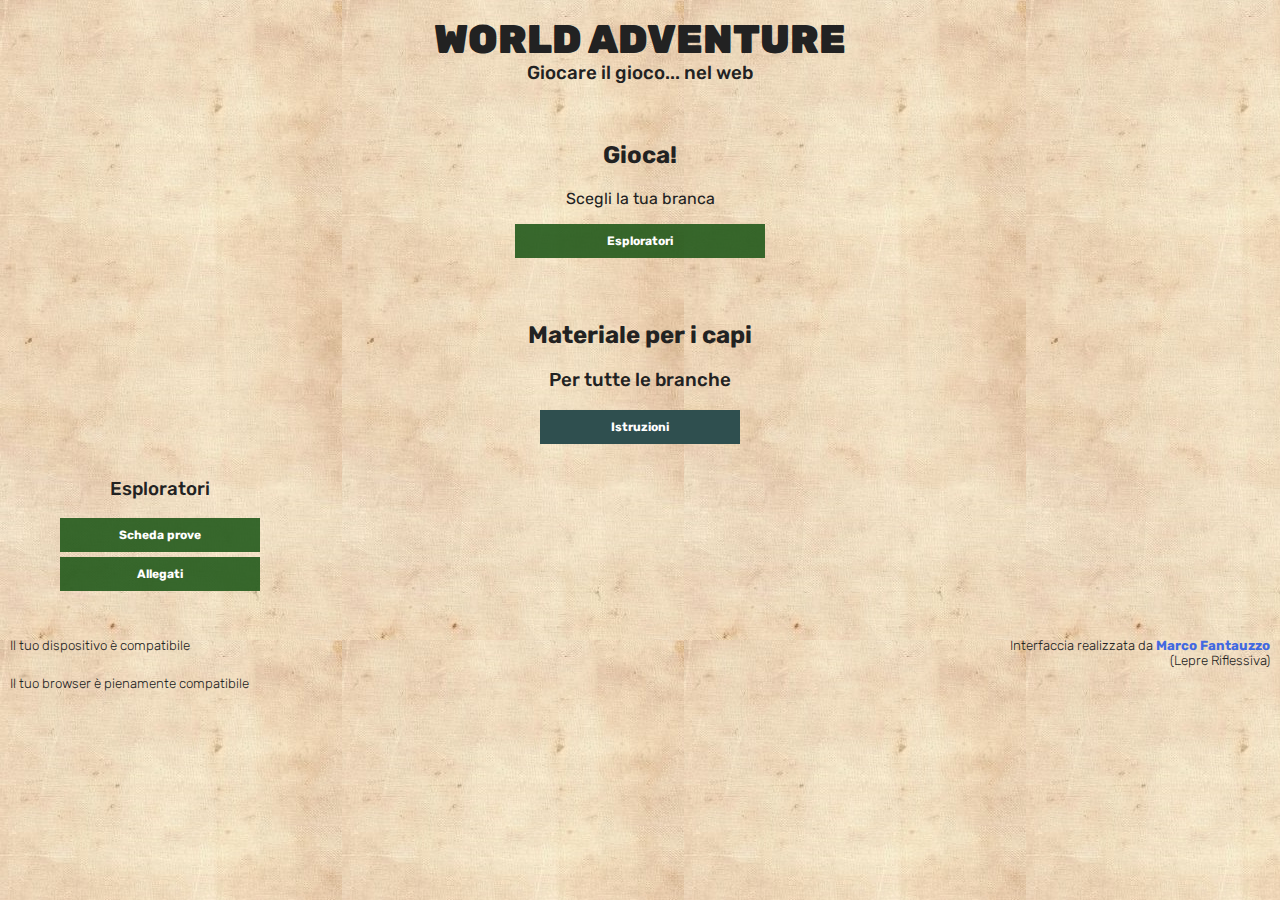
<file: index.html>
<!DOCTYPE html>
<!-- Code and design by Marco Fantauzzo -->
<html lang="it" itemscope itemtype="https://schema.org/WebApplication">
    <head>
        <meta charset="UTF-8">
        <title>World Adventure</title>
        <meta name="application-name" content="World Adventure">
        <meta name="description" content="Un gioco dell'oca digitale in salsa scout">
        <meta name="keywords" content="FSE, scout, game">
        <meta name="author" content="Marco Fantauzzo">
        <link rel="author" href="https://marco97pa.github.io/">
        <link rel="icon" sizes="192x192" href="/assets/fse.png">
        <link rel="apple-touch-icon" href="/assets/fse.png">
        <meta property="og:title" content="World Adventure">
        <meta property="og:image" content="https://marco97pa.github.io/worldadventure/assets/fse.png">
        <meta property="og:description" content="Un gioco dell'oca digitale in salsa scout">
        <meta property="og:type" content="website" />
        <meta property="og:url" content="https://marco97pa.github.io/worldadventure/" />
        <meta itemprop="name" content="World Adventure">
        <meta itemprop="description" content="Un gioco dell'oca digitale in salsa scout">
        <meta itemprop="image" content="/assets/fse.png">
        <meta itemprop="author" content="Marco Fantauzzo">
        <meta itemprop="applicationCategory" content="Game">
        <meta itemprop="operatingSystem" content="Any desktop OS">
        <link rel="shortcut icon" type="image/x-icon" href="assets/favicon.ico">
        <link href="https://fonts.googleapis.com/css2?family=Rubik:ital,wght@0,300;0,500;0,700;1,700&display=swap" rel="stylesheet">
        <link rel="stylesheet" type="text/css" href="style.css">
        <meta name="viewport" content="width=device-width, initial-scale=1.0">
        <style>
            *{
                box-sizing: border-box;
            }
            body{
                text-align: center; padding-top: 1em; background-image: url('assets/tile.jpg'); background-repeat: repeat; color: #222222;
            }
            p, h1, h3, h5{
                color: #222222;
            }
            a{
                color: royalblue;
            }
        </style>
    </head>
    <body>

            <h1>World Adventure</h1>
            <h3>Giocare il gioco... nel web</h3>
            <br>
            <h2>Gioca!</h2>
            <p>Scegli la tua branca</p>

            <div id="branche">
                <!-- Generated using addLink() JS -->
            </div>

            <br><br>
            <h2>Materiale per i capi</h2>
            <div class="row">
                <h3>Per tutte le branche</h3>
                <a href="https://www.dropbox.com/s/okahjbdmlmxeha8/ISTRUZIONI%20GIOCO.pdf?dl=0" class="button" target="_blank" style="background-color: darkslategray;">Istruzioni</a>
            </div>
            <div class="row" id="docs">
                <!-- Generated using addDocs() JS -->
            </div>
            
            <div class="row">
                <div class="box left">
                    <h5 id="device"></h5>
                    <h5 id="browser"></h5>
                </div>
                <div class="box right" >
                    <h5>Interfaccia realizzata da <a href="https://marco97pa.github.io/">Marco Fantauzzo </a><br>(Lepre Riflessiva)</h5>
                </div>
            </div>

            <script src="assets/customization.js"></script>
            <script>
                //Rileva browser e dispositivo
                detectMobile();
                detectBrowser();
                //Ritrova le branche e aggiungi il link
                branca.forEach(addLink);
                //Ritrova le branche e aggiungi la documentazione
                branca.forEach(addDocs);

                function addLink(item, index) {
                    var link = document.createElement("a");
                    link.classList.add("button");
                    link.innerHTML = item.name;
                    link.style.backgroundColor = item.color;
                    if(isMobile()){
                        link.onclick = alertMobile;
                    }
                    else{
                        link.href = "main.html?" + index;
                    }
                    document.getElementById("branche").appendChild(link);
                }
                
                function addDocs(item, index){
                    var column = document.createElement("div");
                    column.classList.add("column");
                    document.getElementById("docs").appendChild(column);

                    var header = document.createElement("h3");
                    header.innerHTML = item.name;
                    column.appendChild(header)

                    var link_p = document.createElement("a");
                    link_p.classList.add("button");
                    link_p.innerHTML = "Scheda prove";
                    link_p.style.backgroundColor = item.color;
                    link_p.href = item.link_prove;
                    link_p.setAttribute('target', '_blank');
                    column.appendChild(link_p);

                    var link_a = document.createElement("a");
                    link_a.classList.add("button");
                    link_a.innerHTML = "Allegati";
                    link_a.style.backgroundColor = item.color;
                    link_a.href = item.link_allegati;
                    link_a.setAttribute('target', '_blank');
                    column.appendChild(link_a);
                }

                function detectMobile(){
                    if(isMobile()){
                        document.getElementById("device").innerHTML = "<b>Sembra che stai utilizzando un dispositivo mobile. Il gioco è stato pensato per funzionare su computer</b>"
                    }
                    else{
                        document.getElementById("device").innerHTML = "Il tuo dispositivo è compatibile"
                    }
                }

                function detectBrowser(){
                    //IE
                    if(window.document.documentMode) {
                        document.getElementById("browser").innerHTML = "<b>Il tuo browser non è compatibile. Usa Chrome, Edge o Opera</b>";
                        alert('Il tuo browser non è compatibile. Usa Chrome, Edge o Opera');
                    }
                    //Dialogs not supported
                    else if(typeof HTMLDialogElement === 'function'){
                        document.getElementById("browser").innerHTML = "Il tuo browser è pienamente compatibile";
                    }
                    //Fully compatible
                    else{
                        document.getElementById("browser").innerHTML = "Il tuo browser è compatibile, ma per una grafica migliore puoi usare Chrome, Edge o Opera";
                    }
                }

                function alertMobile(){
                    alert('Il gioco è pensato per computer\n Non è possibile giocare da un dispositivo mobile');
                }

                function isMobile(){
                    let check = false;
                    (function(a){if(/(android|bb\d+|meego).+mobile|avantgo|bada\/|blackberry|blazer|compal|elaine|fennec|hiptop|iemobile|ip(hone|od)|iris|kindle|lge |maemo|midp|mmp|mobile.+firefox|netfront|opera m(ob|in)i|palm( os)?|phone|p(ixi|re)\/|plucker|pocket|psp|series(4|6)0|symbian|treo|up\.(browser|link)|vodafone|wap|windows ce|xda|xiino/i.test(a)||/1207|6310|6590|3gso|4thp|50[1-6]i|770s|802s|a wa|abac|ac(er|oo|s\-)|ai(ko|rn)|al(av|ca|co)|amoi|an(ex|ny|yw)|aptu|ar(ch|go)|as(te|us)|attw|au(di|\-m|r |s )|avan|be(ck|ll|nq)|bi(lb|rd)|bl(ac|az)|br(e|v)w|bumb|bw\-(n|u)|c55\/|capi|ccwa|cdm\-|cell|chtm|cldc|cmd\-|co(mp|nd)|craw|da(it|ll|ng)|dbte|dc\-s|devi|dica|dmob|do(c|p)o|ds(12|\-d)|el(49|ai)|em(l2|ul)|er(ic|k0)|esl8|ez([4-7]0|os|wa|ze)|fetc|fly(\-|_)|g1 u|g560|gene|gf\-5|g\-mo|go(\.w|od)|gr(ad|un)|haie|hcit|hd\-(m|p|t)|hei\-|hi(pt|ta)|hp( i|ip)|hs\-c|ht(c(\-| |_|a|g|p|s|t)|tp)|hu(aw|tc)|i\-(20|go|ma)|i230|iac( |\-|\/)|ibro|idea|ig01|ikom|im1k|inno|ipaq|iris|ja(t|v)a|jbro|jemu|jigs|kddi|keji|kgt( |\/)|klon|kpt |kwc\-|kyo(c|k)|le(no|xi)|lg( g|\/(k|l|u)|50|54|\-[a-w])|libw|lynx|m1\-w|m3ga|m50\/|ma(te|ui|xo)|mc(01|21|ca)|m\-cr|me(rc|ri)|mi(o8|oa|ts)|mmef|mo(01|02|bi|de|do|t(\-| |o|v)|zz)|mt(50|p1|v )|mwbp|mywa|n10[0-2]|n20[2-3]|n30(0|2)|n50(0|2|5)|n7(0(0|1)|10)|ne((c|m)\-|on|tf|wf|wg|wt)|nok(6|i)|nzph|o2im|op(ti|wv)|oran|owg1|p800|pan(a|d|t)|pdxg|pg(13|\-([1-8]|c))|phil|pire|pl(ay|uc)|pn\-2|po(ck|rt|se)|prox|psio|pt\-g|qa\-a|qc(07|12|21|32|60|\-[2-7]|i\-)|qtek|r380|r600|raks|rim9|ro(ve|zo)|s55\/|sa(ge|ma|mm|ms|ny|va)|sc(01|h\-|oo|p\-)|sdk\/|se(c(\-|0|1)|47|mc|nd|ri)|sgh\-|shar|sie(\-|m)|sk\-0|sl(45|id)|sm(al|ar|b3|it|t5)|so(ft|ny)|sp(01|h\-|v\-|v )|sy(01|mb)|t2(18|50)|t6(00|10|18)|ta(gt|lk)|tcl\-|tdg\-|tel(i|m)|tim\-|t\-mo|to(pl|sh)|ts(70|m\-|m3|m5)|tx\-9|up(\.b|g1|si)|utst|v400|v750|veri|vi(rg|te)|vk(40|5[0-3]|\-v)|vm40|voda|vulc|vx(52|53|60|61|70|80|81|83|85|98)|w3c(\-| )|webc|whit|wi(g |nc|nw)|wmlb|wonu|x700|yas\-|your|zeto|zte\-/i.test(a.substr(0,4))) check = true;})(navigator.userAgent||navigator.vendor||window.opera);
                    return check
                }
            </script>
            </body>
</html>
</file>
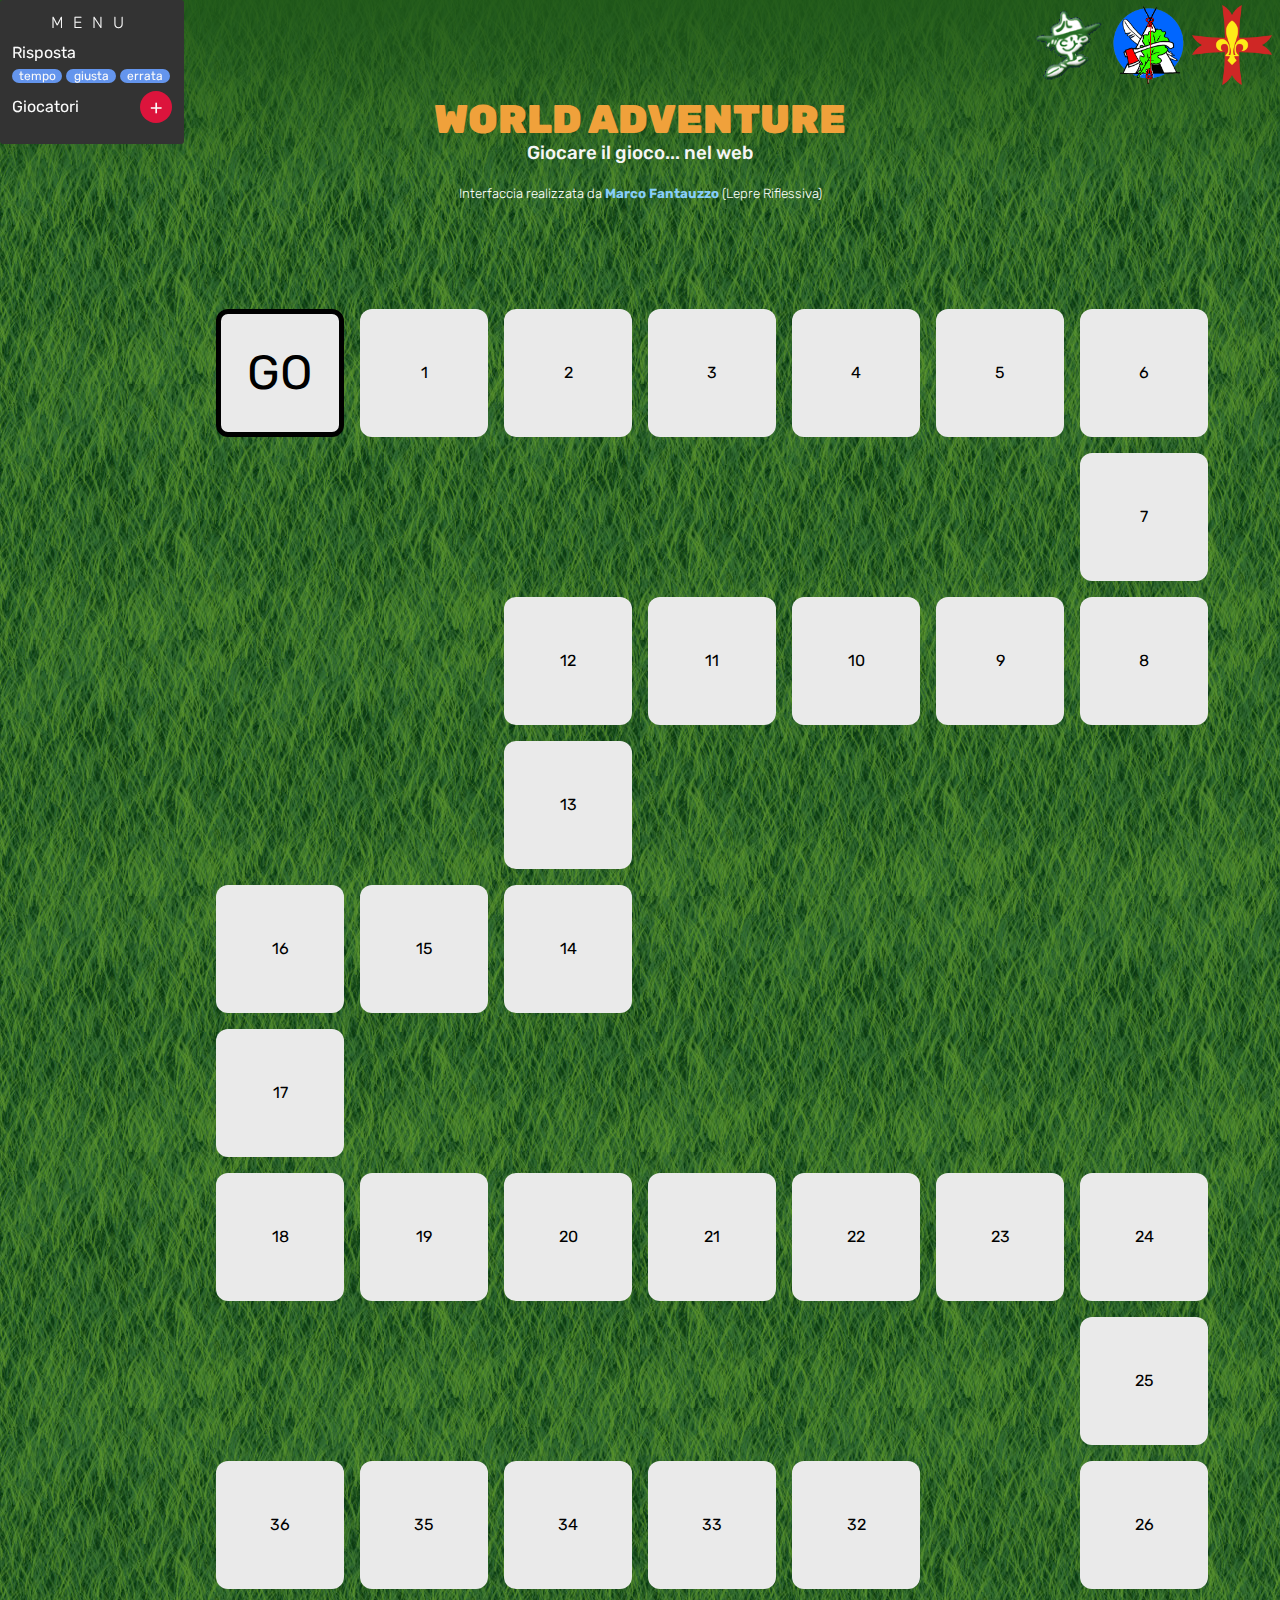
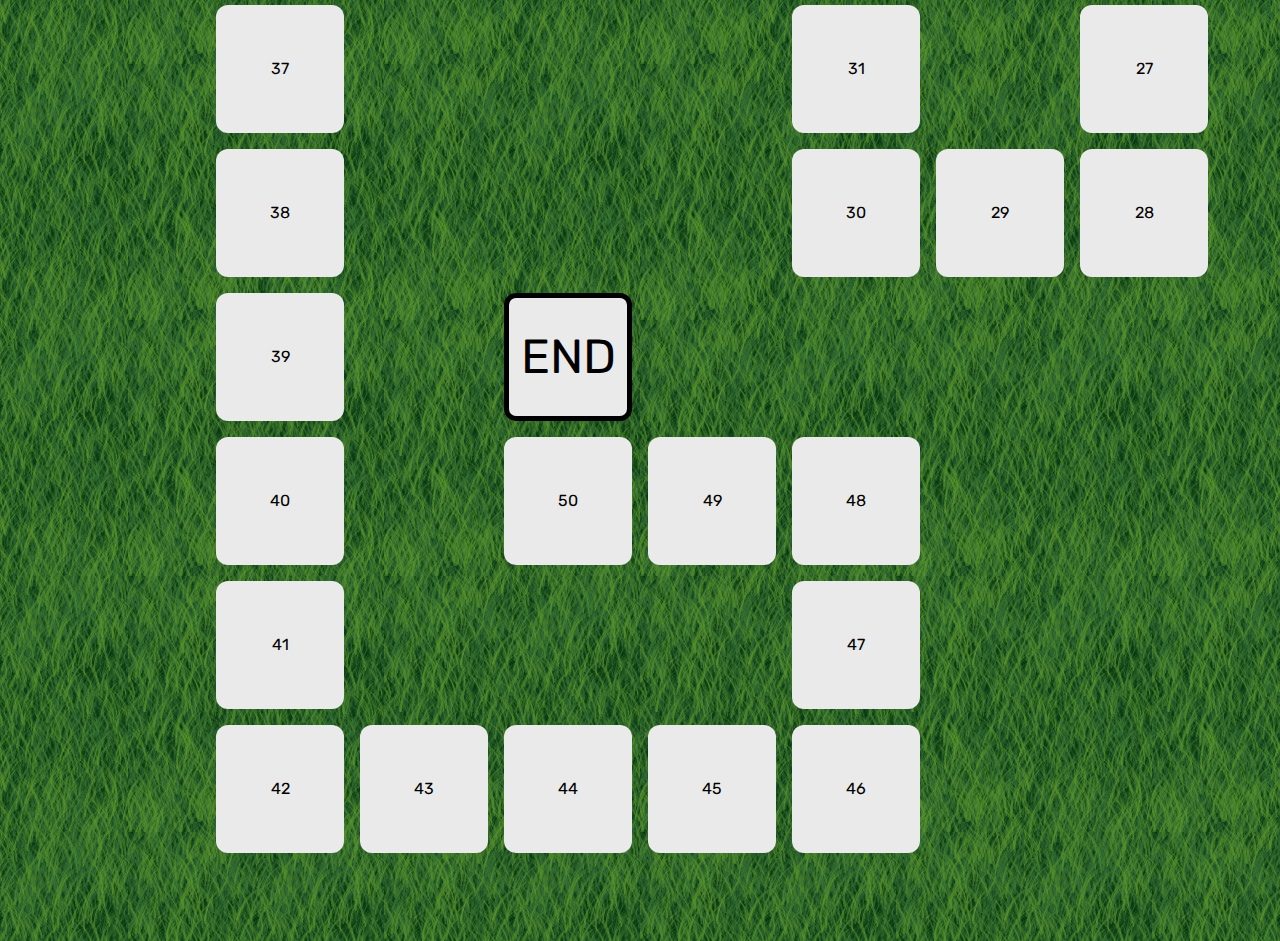
<file: main.html>
<!DOCTYPE html>
<!-- Code and design by Marco Fantauzzo -->
<html lang="it" itemscope itemtype="https://schema.org/WebApplication">
    <head>
        <meta charset="UTF-8">
        <title>World Adventure</title>
        <meta name="application-name" content="World Adventure">
        <meta name="description" content="Un gioco dell'oca digitale in salsa scout">
        <meta name="keywords" content="FSE, scout, game">
        <meta name="author" content="Marco Fantauzzo">
        <link rel="author" href="https://marco97pa.github.io/">
        <link rel="icon" sizes="192x192" href="/assets/fse.png">
        <link rel="apple-touch-icon" href="/assets/fse.png">
        <meta property="og:title" content="World Adventure">
        <meta property="og:image" content="https://marco97pa.github.io/worldadventure/assets/fse.png">
        <meta property="og:description" content="Un gioco dell'oca digitale in salsa scout">
        <meta property="og:type" content="website" />
        <meta property="og:url" content="https://marco97pa.github.io/worldadventure/" />
        <meta itemprop="name" content="World Adventure">
        <meta itemprop="description" content="Un gioco dell'oca digitale in salsa scout">
        <meta itemprop="image" content="/assets/fse.png">
        <meta itemprop="author" content="Marco Fantauzzo">
        <meta itemprop="applicationCategory" content="Game">
        <meta itemprop="operatingSystem" content="Any desktop OS">
        <link rel="shortcut icon" type="image/x-icon" href="assets/favicon.ico">
        <link href="https://fonts.googleapis.com/css2?family=Rubik:ital,wght@0,300;0,500;0,700;1,700&display=swap" rel="stylesheet">
        <link rel="stylesheet" type="text/css" href="style.css">
    </head>
    <body>
        <div id="overlay" onclick="hide()">
            <img src="assets/dice.gif" id="load"/>
            <p id="name"></p>
            <p id="number"></p>
        </div>
        <dialog id="modal">
            <h3>Questa casella contiene:</h3>
            <h1 id="desc">description</h1>
            <div class="actions">
              <button onclick="closeDescription()">Chiudi</button>
            </div>
        </dialog>
        <div class="sidenav">
            <p id="title">Menu</p>
            <span><p>Risposta</p>
                <button type="button" class="snd" onclick="timer()">tempo</button>
                <button type="button" class="snd" onclick="sound('win')">giusta</button>
                <button type="button" class="snd" onclick="sound('lose')">errata</button>
            </span>
            <span>Giocatori 
                <button type="button" class="add" onclick="addPlayer()">+</button>
            </span>
            <div id="players">
                <button style="background-color: red;" onclick="rollDice(1)"></button>
                <button style="background-color: orange;" onclick="rollDice(2)"></button>
                <button style="background-color: gold;" onclick="rollDice(3)"></button>
                <button style="background-color: lightseagreen;" onclick="rollDice(4)"></button>
                <button style="background-color: limegreen;" onclick="rollDice(5)"></button>
                <button style="background-color: mediumturquoise;" onclick="rollDice(6)"></button>
                <button style="background-color: navy;" onclick="rollDice(7)"></button>
                <button style="background-color: hotpink;" onclick="rollDice(8)"></button>
                <button style="background-color: darkviolet;" onclick="rollDice(9)"></button>
                <button style="background-color: chocolate;" onclick="rollDice(10)"></button>
                <button style="background-color: brown;" onclick="rollDice(11)"></button>
                <button style="background-color: gray;" onclick="rollDice(12)"></button>
            </div>
        </div>
        <div id="header">
            <div class="logo">
                <a id="customLogo" href="" target="_blank"><img src=""/></a>
                <a href="https://www.youtube.com/channel/UCnnSXqParYHr_RVrvfeyMRA" target="_blank"><img src="assets/pattuglia_tecnica.png"/></a>
                <a href="https://fse.it/" target="_blank"><img src="assets/fse.png"/></a>
            </div>
            <h1>World Adventure</h1>
            <h3>Giocare il gioco... nel web</h3>
            <h5>Interfaccia realizzata da <a href="https://marco97pa.github.io/" target="_blank">Marco Fantauzzo </a>(Lepre Riflessiva)</h5>
        </div>

        <div class="board" id="board">
            <!-- Generated using generate() JS -->
        </div>

        <script src="game.js"></script>
        <script src="assets/customization.js"></script>
        <script>
            //Ritrova argomenti dopo il ? nell'URL
            x = retrieveArguments();
            //Genera caselle
            generate(branca[x].len);
            //Imposta descrizioni caselle
            setDescription(branca[x].desc);
            //Imposta stile sfondo
            setBackground(branca[x].background);
            //Imposta colore primario
            setPrimaryColor(branca[x].color);
            //Imposta logo secondario
            setCustomLogo(branca[x].logo, branca[x].link);
        </script>
    </body>
</html>
</file>
<file: style.css>
.sidenav {
    width: 160px;
    position: fixed;
    z-index: 1;
    top: 0px;
    left: 0px;
    background: rgb(51, 51, 51);
    overflow-x: hidden;
    padding: 16px 12px;
    border-radius: 3px;
    color: #fafafa;
  }

button, a.button {
    font-size: 12px;
    border: none;
    color: white;
    padding: 10px 15px;
    text-align: center;
    text-decoration: none;
    display: block;
    margin-bottom: 5px;
    cursor: pointer;
}
.add {
    color: #fafafa;
    border-radius: 60px;
    font-size: 20px;
    padding: 0;
    background-color: crimson;
    width: 32px;
    height: 32px;
    display: inline;
    float: right;
}

.snd {
    color: #fafafa;
    border-radius: 60px;
    font-size: 12px;
    padding: 0;
    background-color: cornflowerblue;
    width: 50px;
    height: 100%;
    display: inline;
}

.sidenav #title{
    margin-top: -3px;
    margin-bottom: 5px;
    text-transform: uppercase;
    letter-spacing: 10px;
    text-align: center;
    font-weight: 200;
}

.sidenav span{
    line-height: 32px;
    height: 32px;
    margin-bottom: 8px;
}

.sidenav span p{
    margin-bottom: -10px;
    margin-top: 5px;
}

#players button{
    display: none;
    width: 100%;
    border-radius: 60px;
}

#header{
    text-align: center;
    margin-bottom: 100px;
}

.board {
    display: grid;
    justify-content: center;
    align-content: center;
    grid-gap: 1rem;
    grid-template-columns: repeat(8, 10vw);
    grid-template-rows: repeat(15, 10vw);
    padding: 0.5em 0;
    margin-bottom: 5em;
  }
  
  .square:nth-child(1) {
    grid-row: 1;
    grid-column: 2;
  }
  
  .square:nth-child(2) {
    grid-row: 1;
    grid-column: 3;
  }
  
  .square:nth-child(3) {
    grid-row: 1;
    grid-column: 4;
  }
  
  .square:nth-child(4) {
    grid-row: 1;
    grid-column: 5;
  }
  
  .square:nth-child(5) {
    grid-row: 1;
    grid-column: 6;
  }
  
  .square:nth-child(6) {
    grid-row: 1;
    grid-column: 7;
  }
  
  .square:nth-child(7) {
    grid-row: 1;
    grid-column: 8;
  }
  
  .square:nth-child(8) {
    grid-row: 2;
    grid-column: 8;
  }
  
  .square:nth-child(9) {
    grid-row: 3;
    grid-column: 8;
  }
  
  .square:nth-child(10) {
    grid-row: 3;
    grid-column: 7;
  }
  
  .square:nth-child(11) {
    grid-row: 3;
    grid-column: 6;
  }
  
  .square:nth-child(12) {
    grid-row: 3;
    grid-column: 5;
  }
  
  .square:nth-child(13) {
    grid-row: 3;
    grid-column: 4;
  }
  
  .square:nth-child(14) {
    grid-row: 4;
    grid-column: 4;
  }
  
  .square:nth-child(15) {
      grid-row: 5;
      grid-column: 4;
    }
  
  .square:nth-child(16) {
      grid-row: 5;
      grid-column: 3;
    }
    
    .square:nth-child(17) {
        grid-row: 5;
        grid-column: 2;
    }

    .square:nth-child(18) {
        grid-row: 6;
        grid-column: 2;
    }

    .square:nth-child(19) {
        grid-row: 7;
        grid-column: 2;
    }

    .square:nth-child(20) {
        grid-row: 7;
        grid-column: 3;
    }

    .square:nth-child(21) {
        grid-row: 7;
        grid-column: 4;
    }

    .square:nth-child(22) {
        grid-row: 7;
        grid-column: 5;
    }

    .square:nth-child(23) {
        grid-row: 7;
        grid-column: 6;
    }

    .square:nth-child(24) {
        grid-row: 7;
        grid-column: 7;
    }

    .square:nth-child(25) {
        grid-row: 7;
        grid-column: 8;
    }

    .square:nth-child(26) {
        grid-row: 8;
        grid-column: 8;
    }

    .square:nth-child(27) {
        grid-row: 9;
        grid-column: 8;
    }

    .square:nth-child(28) {
        grid-row: 10;
        grid-column: 8;
    }

    .square:nth-child(29) {
        grid-row: 11;
        grid-column: 8;
    }

    .square:nth-child(30) {
        grid-row: 11;
        grid-column: 7;
    }

    .square:nth-child(31) {
        grid-row: 11;
        grid-column: 6;
    }

    .square:nth-child(32) {
        grid-row: 10;
        grid-column: 6;
    }

    .square:nth-child(33) {
        grid-row: 9;
        grid-column: 6;
    }

    .square:nth-child(34) {
        grid-row: 9;
        grid-column: 5;
    }

    .square:nth-child(35) {
        grid-row: 9;
        grid-column: 4;
    }

    .square:nth-child(36) {
        grid-row: 9;
        grid-column: 3;
    }

    .square:nth-child(37) {
        grid-row: 9;
        grid-column: 2;
    }

    .square:nth-child(38) {
        grid-row: 10;
        grid-column: 2;
    }

    .square:nth-child(39) {
        grid-row: 11;
        grid-column: 2;
    }

    .square:nth-child(40) {
        grid-row: 12;
        grid-column: 2;
    }

    .square:nth-child(41) {
        grid-row: 13;
        grid-column: 2;
    }

    .square:nth-child(42) {
        grid-row: 14;
        grid-column: 2;
    }

    .square:nth-child(43) {
        grid-row: 15;
        grid-column: 2;
    }

    .square:nth-child(44) {
        grid-row: 15;
        grid-column: 3;
    }

    .square:nth-child(45) {
        grid-row: 15;
        grid-column: 4;
    }

    .square:nth-child(46) {
        grid-row: 15;
        grid-column: 5;
    }

    .square:nth-child(47) {
        grid-row: 15;
        grid-column: 6;
    }

    .square:nth-child(48) {
        grid-row: 14;
        grid-column: 6;
    }

    .square:nth-child(49) {
        grid-row: 13;
        grid-column: 6;
    }

    .square:nth-child(50) {
        grid-row: 13;
        grid-column: 5;
    }
    .square:nth-child(51) {
        grid-row: 13;
        grid-column: 4;
    }
    .square:nth-child(52) {
        grid-row: 12;
        grid-column: 4;
    }
    .square:last-child{
        border: 5px solid black;
        font-size: 48px;
    }
    .square:first-child{
        border: 5px solid black;
        font-size: 48px;
    }
  
  
  .square {
    background: #eaeaea;
    text-align: center;
    display: flex;
    align-items: center;
    justify-content: center;
    font-size: 16px;
    border-radius: 12px;
  }

  #overlay {
    position: fixed;
    display: none;
    width: 100%;
    height: 100%;
    top: 0;
    left: 0;
    right: 0;
    bottom: 0;
    background-image: radial-gradient(#000 33%,rgba(0, 0, 0, 0.666));
    z-index: 2;
    cursor: pointer;
    text-align: center;
  }

  .win{
    background-image: radial-gradient(rgb(238, 214, 0) 33%,rgba(0, 0, 0, 0.666)) !important;
  }

  #load{
    width: 250px;
    height: 250px;
    margin-left: auto;
    margin-right: auto;
    position: absolute;
    top: 50%;
    left: 50%;
    transform: translate(-50%, -50%);
  }

  #name{
      color: cornsilk;
      font-size: 3em;
  }

  #number{
    color: white;
    font-size: 12em;
    margin-top: 0.5em;
  }

  h1{
      font-weight: 900;
      margin-bottom: -0.5em;
      margin-top: 0;
      text-transform: uppercase;
      font-size: 2.5em;
      color: #f0a13b;
  }
  
  h3{
      font-weight: 500;
      color: whitesmoke;
  }

  h5{
      font-weight: 300;
      color: white;
  }

  a{
      font-weight: bold;
      text-decoration: none;
      color: lightskyblue;
  }

  :root {
    --primary-color: rgba(0, 0, 0, 0.884);
  }

  #header{
    padding-top: 6em;
    background-image: linear-gradient( var(--primary-color), rgba(36, 36, 36, 0));
  }

  #header .logo{
    position: absolute;
    right: 0;
    top: 0;
    height: 5em;
    width: auto;
    padding-right: 8px;
    padding-top: 5px;
  }

  #header .logo img, #header .logo a{
      height: inherit;
  }

    body{
        /*Body background definied with setBackground(style) method*/
        margin: 0;
    }

    dialog {
        background-color: rgb(0, 80, 126);
        color: #fafafa;
        text-align: center;
        border: none;
        padding: 2rem;
        border-radius: 6px;
        box-shadow: 0 0 40px rgba(0,0,0,0.1), 0 0 10px rgba(0,0,0,0.25);
        width: 50em;
        position: fixed;
        top: 50%;
        transform: translate(0, -50%);
      }
    
    dialog #desc {
        color: wheat;
    }

    dialog .actions{
        padding-top: 5em;
        margin: auto;
        width: 50%;
    }

    dialog .actions button{
        color: black;
        background-color: lightsalmon;
        margin: auto;
    }

    #branche{
        margin: auto; width: 250px;
    }

    .row:after {
        content: "";
        display: table;
        clear: both;
    }

    .box{
        float: left;
        width: 50%;
        padding: 10px;
    }

    .right{
        text-align: right;
    }

    .left{
       text-align: left;
    }

    .column {
        float: left;
        width: 25%;
        padding: 10px;
      }
    .column .button, .row .button{
        max-width: 200px;
        margin: auto;
        margin-bottom: 5px;
    }

    @media only screen and (max-width: 768px) {
        /* For mobile phones: */
        .column, .box {
          width: 100%;
        }
    }

  *{
    font-family: 'Rubik', sans-serif;
  }
</file>
